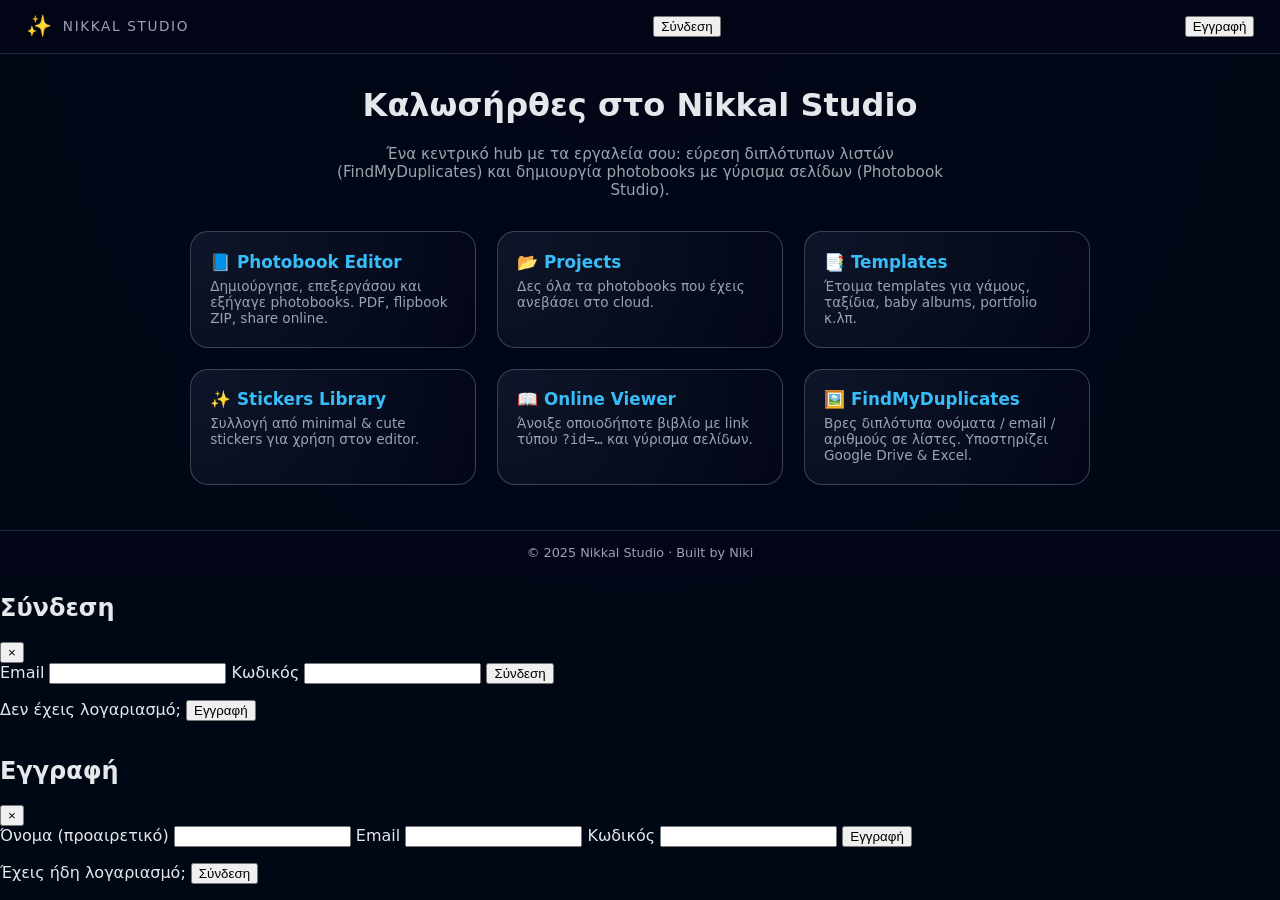
<file: index.html>
<!DOCTYPE html>
<html lang="el">
<head>
  <meta charset="UTF-8" />
  <meta name="viewport" content="width=device-width, initial-scale=1.0" />
  <title>Nikkal Studio · Home</title>
  <link rel="icon" type="image/png" href="logo.png">

  <!-- Favicons -->
<link rel="apple-touch-icon" sizes="180x180" href="/apple-touch-icon.png">
<link rel="icon" type="image/png" sizes="32x32" href="/favicon-32x32.png">
<link rel="icon" type="image/png" sizes="16x16" href="/favicon-16x16.png">
<link rel="manifest" href="/site.webmanifest">
<link rel="shortcut icon" href="/favicon.ico">


  <style>
    :root {
      --bg: #020617;
      --border: #1f2937;
      --accent: #38bdf8;
      --accent-soft: rgba(56,189,248,0.35);
      --text: #e5e7eb;
      --muted: #9ca3af;
      --radius: 18px;
    }

    * { box-sizing: border-box; }

    body {
      margin: 0;
      font-family: system-ui, -apple-system, BlinkMacSystemFont, "Segoe UI", sans-serif;
      background: radial-gradient(circle at top, #020617, #000814);
      color: var(--text);
      min-height: 100vh;
      display: flex;
      flex-direction: column;
    }

    header {
      padding: 0.9rem 1.6rem;
      display: flex;
      justify-content: space-between;
      align-items: center;
      border-bottom: 1px solid var(--border);
      background: rgba(2,6,23,0.9);
      backdrop-filter: blur(14px);
    }

    .brand {
      display: flex;
      align-items: center;
      gap: 0.6rem;
      text-transform: uppercase;
      letter-spacing: 0.12em;
      font-size: 0.85rem;
      color: var(--muted);
    }

    .brand span.logo {
      font-size: 1.3rem;
    }

    main {
      flex: 1;
      padding: 2rem 1.25rem 2.5rem;
      display: flex;
      flex-direction: column;
      align-items: center;
      text-align: center;
    }

    h1 {
      font-size: 2rem;
      margin: 0 0 0.4rem;
    }

    .subtitle {
      max-width: 640px;
      font-size: 0.95rem;
      color: var(--muted);
      margin-bottom: 2rem;
    }

    .grid {
      width: 100%;
      max-width: 900px;
      display: grid;
      grid-template-columns: repeat(auto-fit, minmax(230px, 1fr));
      gap: 1.3rem;
    }

    .card {
      text-decoration: none;
      color: inherit;
      border-radius: var(--radius);
      border: 1px solid rgba(148,163,184,0.35);
      background: radial-gradient(circle at top left, rgba(15,23,42,0.95), #020617);
      padding: 1.2rem 1.2rem 1.3rem;
      display: flex;
      flex-direction: column;
      gap: 0.4rem;
      text-align: left;
      transition: transform 0.18s, box-shadow 0.2s, border-color 0.2s;
    }

    .card:hover {
      transform: translateY(-4px);
      box-shadow: 0 16px 40px rgba(15,23,42,0.9);
      border-color: var(--accent-soft);
    }

    .card h2 {
      margin: 0;
      font-size: 1.05rem;
      color: var(--accent);
    }

    .card p {
      margin: 0;
      font-size: 0.85rem;
      color: var(--muted);
    }

    footer {
      text-align: center;
      padding: 0.9rem;
      border-top: 1px solid var(--border);
      background: rgba(2,6,23,0.95);
      font-size: 0.8rem;
      color: var(--muted);
    }
  </style>
</head>
<body>
  <header>
    <div class="brand">
      <span class="logo">✨</span>
      <span>Nikkal Studio</span>
    </div>

<div class="header-auth">
  <div id="userInfo"></div>

  <button id="openLoginBtn" class="btn btn-outline">
    Σύνδεση
  </button>

  <button id="logoutBtn" class="btn btn-outline" style="display:none;">
    Αποσύνδεση
  </button>
</div>
<button id="openRegisterBtn" class="btn btn-link">Εγγραφή</button>

    
  </header>

  <main>
    <h1>Καλωσήρθες στο Nikkal Studio</h1>
    <p class="subtitle">
      Ένα κεντρικό hub με τα εργαλεία σου: εύρεση διπλότυπων λιστών (FindMyDuplicates)
      και δημιουργία photobooks με γύρισμα σελίδων (Photobook Studio).
    </p>

    <div class="grid">
      <a href="photobook.html" class="card">
        <h2>📘 Photobook Editor</h2>
        <p>Δημιούργησε, επεξεργάσου και εξήγαγε photobooks. PDF, flipbook ZIP, share online.</p>
      </a>

      <a href="projects.html" class="card">
        <h2>📂 Projects</h2>
        <p>Δες όλα τα photobooks που έχεις ανεβάσει στο cloud.</p>
      </a>

      <a href="templates.html" class="card">
        <h2>📑 Templates</h2>
        <p>Έτοιμα templates για γάμους, ταξίδια, baby albums, portfolio κ.λπ.</p>
      </a>

      <a href="stickers.html" class="card">
        <h2>✨ Stickers Library</h2>
        <p>Συλλογή από minimal & cute stickers για χρήση στον editor.</p>
      </a>

      <a href="viewer.html" class="card">
        <h2>📖 Online Viewer</h2>
        <p>Άνοιξε οποιοδήποτε βιβλίο με link τύπου <code>?id=…</code> και γύρισμα σελίδων.</p>
      </a>

      <a href="duplicates.html" class="card">
        <h2>🖼️ FindMyDuplicates</h2>
        <p>Βρες διπλότυπα ονόματα / email / αριθμούς σε λίστες. Υποστηρίζει Google Drive & Excel.</p>
      </a>
    </div>
  </main>

  <footer>© 2025 Nikkal Studio · Built by Niki</footer>

  <!-- LOGIN MODAL -->
<div id="loginModal" class="modal">
  <div class="modal-dialog">
    <div class="modal-header">
      <h2>Σύνδεση</h2>
      <button class="close-modal" type="button">&times;</button>
    </div>
    <div class="modal-body">
      <form id="loginForm" class="auth-form">
        <label>
          Email
          <input type="email" name="email" required>
        </label>
        <label>
          Κωδικός
          <input type="password" name="password" required>
        </label>
        <button type="submit" class="btn btn-primary">Σύνδεση</button>
      </form>
      <p class="auth-switch">
        Δεν έχεις λογαριασμό;
        <button type="button" class="link-btn" id="switchToRegister">
          Εγγραφή
        </button>
      </p>
    </div>
  </div>
</div>

<!-- REGISTER MODAL -->
<div id="registerModal" class="modal">
  <div class="modal-dialog">
    <div class="modal-header">
      <h2>Εγγραφή</h2>
      <button class="close-modal" type="button">&times;</button>
    </div>
    <div class="modal-body">
      <form id="registerForm" class="auth-form">
        <label>
          Όνομα (προαιρετικό)
          <input type="text" name="name">
        </label>
        <label>
          Email
          <input type="email" name="email" required>
        </label>
        <label>
          Κωδικός
          <input type="password" name="password" required minlength="6">
        </label>
        <button type="submit" class="btn btn-primary">Εγγραφή</button>
      </form>
      <p class="auth-switch">
        Έχεις ήδη λογαριασμό;
        <button type="button" class="link-btn" id="switchToLogin">
          Σύνδεση
        </button>
      </p>
    </div>
  </div>
</div>

</body>
</html>
</file>
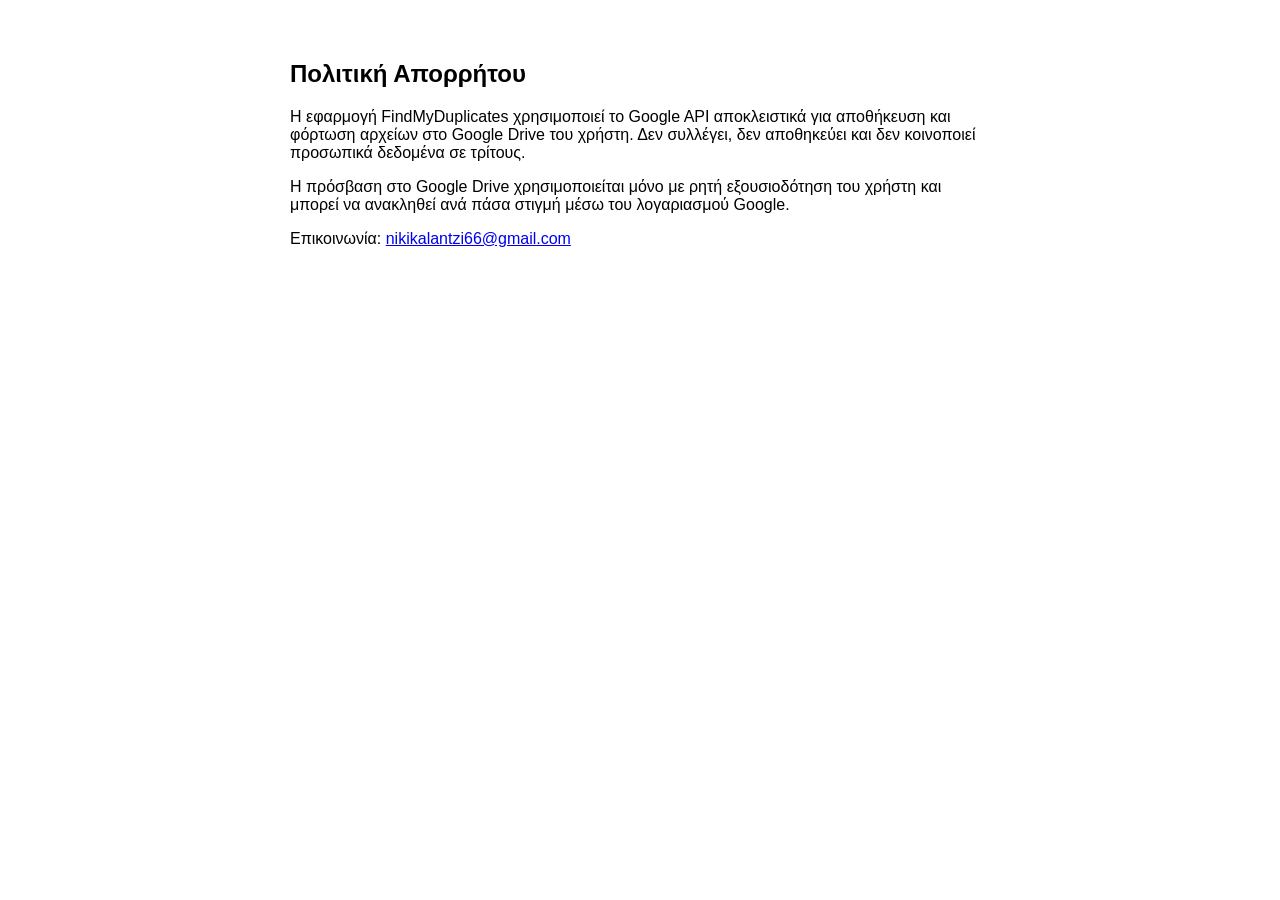
<file: privacy.html>
<!DOCTYPE html>
<html lang="el">
<head>
<meta charset="UTF-8">
<title>Πολιτική Απορρήτου - FindMyDuplicates</title>
</head>
<body style="font-family:sans-serif;max-width:700px;margin:auto;padding:40px;">
<h2>Πολιτική Απορρήτου</h2>
<p>Η εφαρμογή FindMyDuplicates χρησιμοποιεί το Google API αποκλειστικά για αποθήκευση και φόρτωση αρχείων στο Google Drive του χρήστη. Δεν συλλέγει, δεν αποθηκεύει και δεν κοινοποιεί προσωπικά δεδομένα σε τρίτους.</p>
<p>Η πρόσβαση στο Google Drive χρησιμοποιείται μόνο με ρητή εξουσιοδότηση του χρήστη και μπορεί να ανακληθεί ανά πάσα στιγμή μέσω του λογαριασμού Google.</p>
<p>Επικοινωνία: <a href="mailto:nikikalantzi66@gmail.com">nikikalantzi66@gmail.com</a></p>
</body>
</html>
</file>
